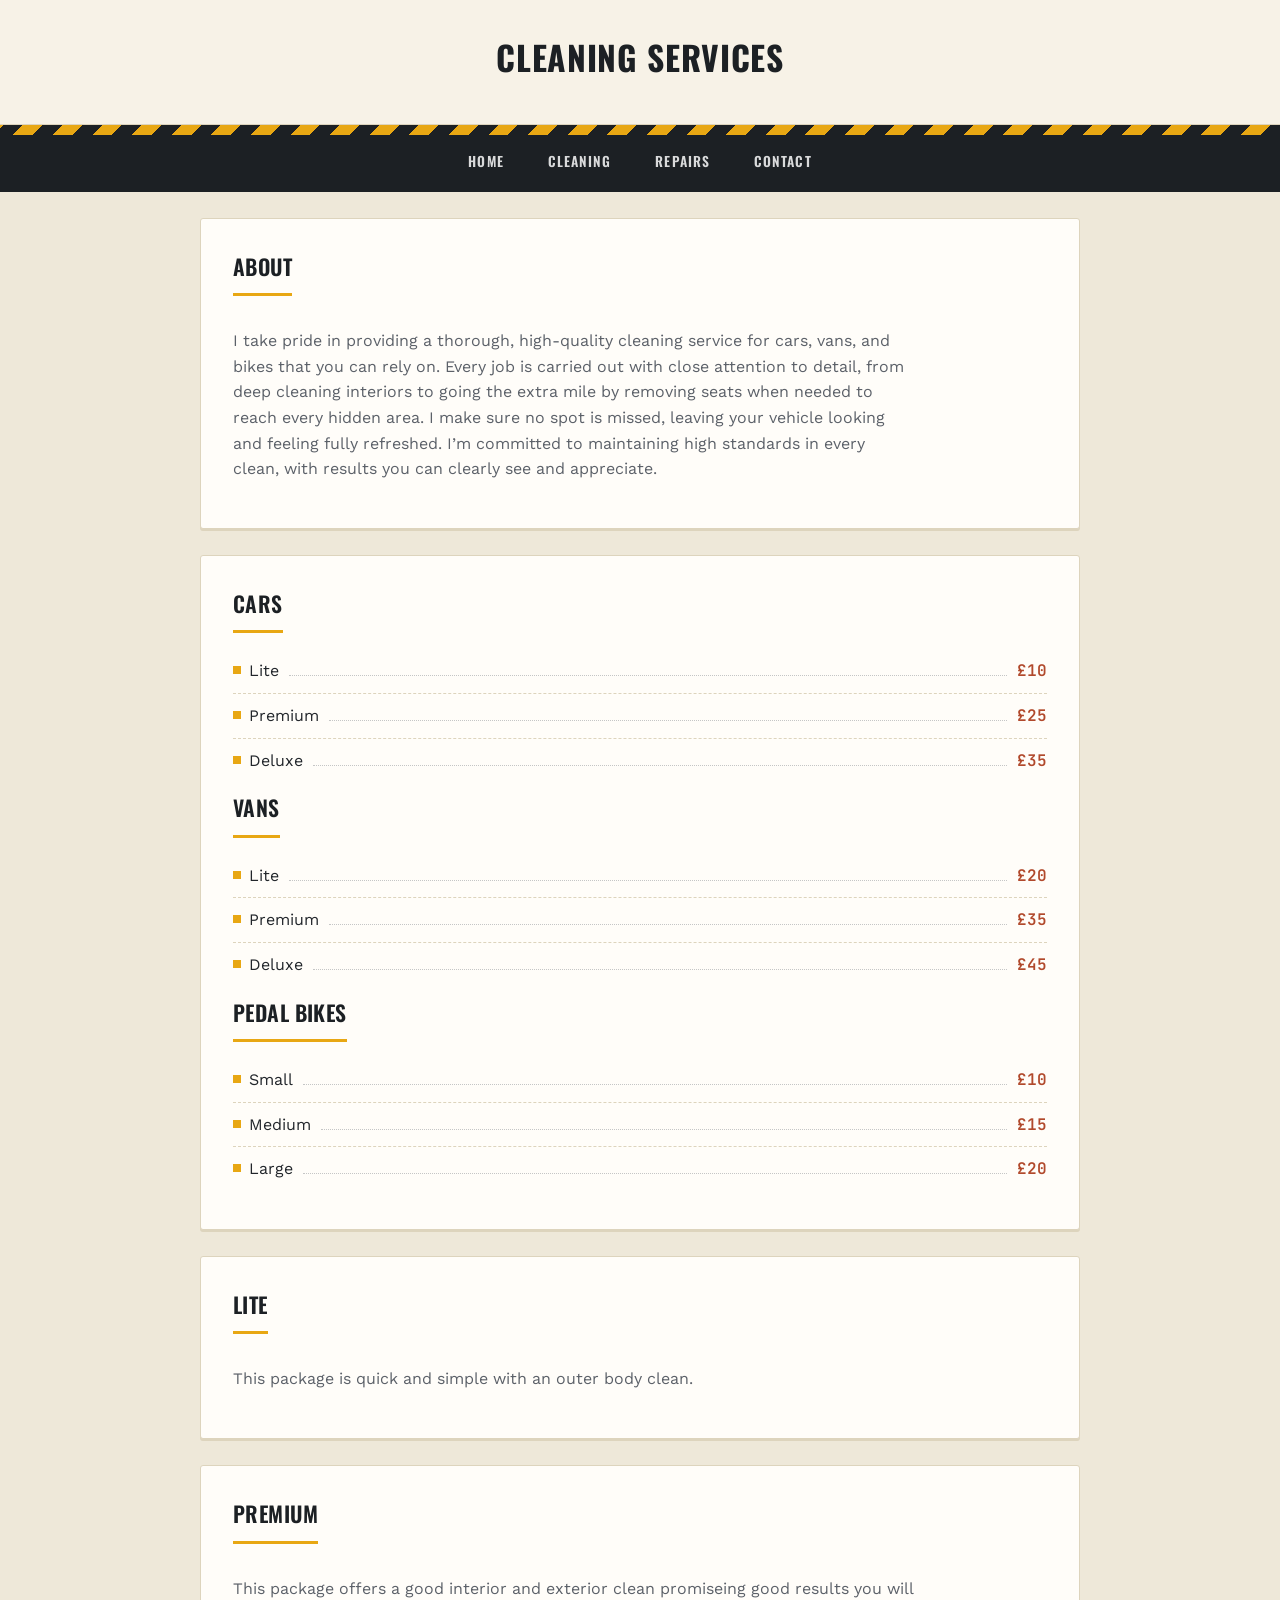
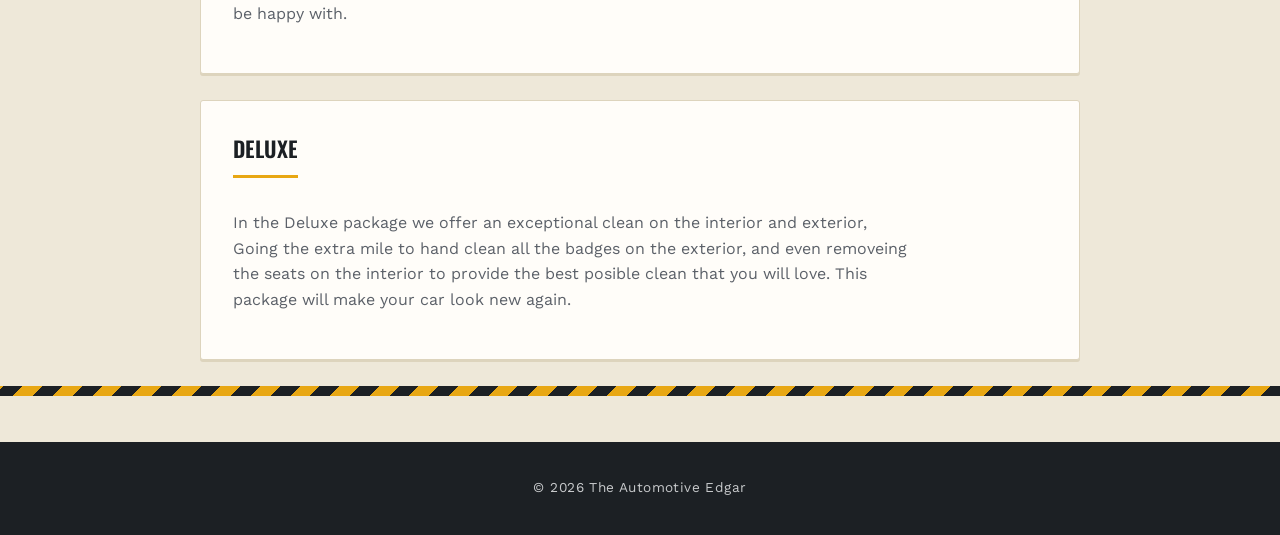
<file: cleaning.html>
<!DOCTYPE html>
<html lang="en">
<head>
  <meta charset="UTF-8">
  <meta name="viewport" content="width=device-width, initial-scale=1.0">
  <title>Cleaning Services</title>
  <link rel="stylesheet" href="style.css">
</head>
<body>

<header>
  <h1>Cleaning Services</h1>
</header>

<div class="hazard-strip" aria-hidden="true"></div>

<nav>
  <div class="nav-inner">
    <a href="index.html">Home</a>
    <a href="cleaning.html">Cleaning</a>
    <a href="repairs.html">Repairs</a>
    <a href="contact.html">Contact</a>
  </div>
</nav>

<section>
  <h2>About</h2>
  <p>
    I take pride in providing a thorough, high-quality cleaning service for cars,
	vans, and bikes that you can rely on. Every job is carried out with close attention
	to detail, from deep cleaning interiors to going the extra mile by removing seats when
	needed to reach every hidden area. I make sure no spot is missed, leaving your vehicle looking
	and feeling fully refreshed. I’m committed to maintaining high standards in every clean, with results
	you can clearly see and appreciate.
  </p>
</section>

<section>
  <h2>Cars</h2>
  <ul>
    <li><span class="item-name">Lite</span><span class="item-sep"></span><span class="item-price">£10</span></li>
    <li><span class="item-name">Premium</span><span class="item-sep"></span><span class="item-price">£25</span></li>
    <li><span class="item-name">Deluxe</span><span class="item-sep"></span><span class="item-price">£35</span></li>
  </ul>

  <h2>Vans</h2>
  <ul>
    <li><span class="item-name">Lite</span><span class="item-sep"></span><span class="item-price">£20</span></li>
    <li><span class="item-name">Premium</span><span class="item-sep"></span><span class="item-price">£35</span></li>
    <li><span class="item-name">Deluxe</span><span class="item-sep"></span><span class="item-price">£45</span></li>
  </ul>

  <h2>Pedal bikes</h2>
  <ul>
    <li><span class="item-name">Small</span><span class="item-sep"></span><span class="item-price">£10</span></li>
    <li><span class="item-name">Medium</span><span class="item-sep"></span><span class="item-price">£15</span></li>
    <li><span class="item-name">Large</span><span class="item-sep"></span><span class="item-price">£20</span></li>
  </ul>
</section>

<section>
  <h2>Lite</h2>
  <p>
This package is quick and simple with an outer body clean.
  </p>
</section>

	<section>
  <h2>Premium</h2>
  <p>
This package offers a good interior and exterior clean promiseing good results you will be happy with. 
  </p>
</section>

	<section>
  <h2>Deluxe</h2>
  <p>
In the Deluxe package we offer an exceptional clean on the interior and exterior, Going the extra mile to hand clean all the badges on the exterior,
and even removeing the seats on the interior to provide the best posible clean that you will love. This package will make your car look new again.
  </p>
</section>
	
<div class="hazard-strip" aria-hidden="true"></div>
<footer>
  <p>&copy; 2026 The Automotive Edgar</p>
</footer>

</body>
</html>
</file>
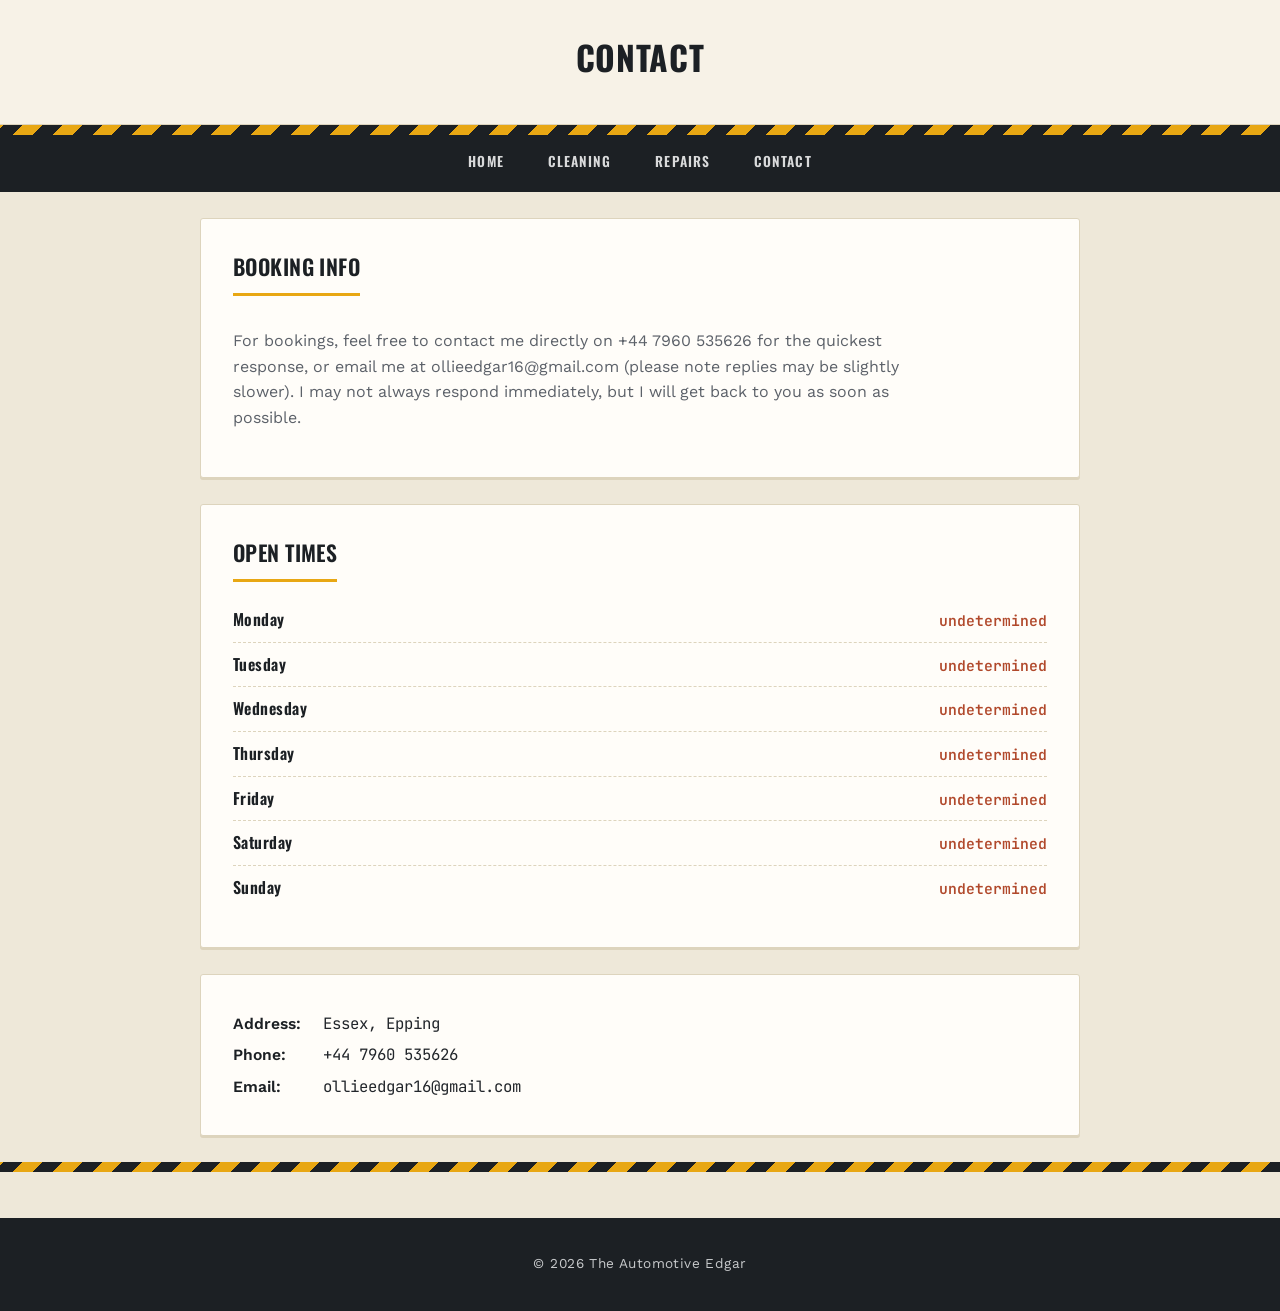
<file: contact.html>
<!DOCTYPE html>
<html lang="en">
<head>
  <meta charset="UTF-8">
  <meta name="viewport" content="width=device-width, initial-scale=1.0">
  <title>Contact</title>
  <link rel="stylesheet" href="style.css">
</head>
<body>

<header>
  <h1>Contact</h1>
</header>

<div class="hazard-strip" aria-hidden="true"></div>

<nav>
  <div class="nav-inner">
    <a href="index.html">Home</a>
    <a href="cleaning.html">Cleaning</a>
    <a href="repairs.html">Repairs</a>
    <a href="contact.html">Contact</a>
  </div>
</nav>

<section>
  <h2>Booking Info</h2>
  <p>
   For bookings, feel free to contact me directly on +44 7960 535626 for the quickest response,
   or email me at ollieedgar16@gmail.com (please note replies may be slightly slower).
 I may not always respond immediately, but I will get back to you as soon as possible.
  </p>
</section>

<section>
  <h2>Open Times</h2>
  <ul class="hours-list">
    <li class="is-open"><span class="day">Monday</span><span class="time">undetermined</span></li>
    <li class="is-open"><span class="day">Tuesday</span><span class="time">undetermined</span></li>
    <li class="is-open"><span class="day">Wednesday</span><span class="time">undetermined</span></li>
    <li class="is-open"><span class="day">Thursday</span><span class="time">undetermined</span></li>
    <li class="is-open"><span class="day">Friday</span><span class="time">undetermined</span></li>
    <li class="is-open"><span class="day">Saturday</span><span class="time">undetermined</span></li>
    <li class="is-open"><span class="day">Sunday</span><span class="time">undetermined</span></li>
  </ul>
</section>
  
<section class="contact-details">
  <p><strong>Address:</strong> Essex, Epping</p>
  <p><strong>Phone:</strong> +44 7960 535626</p>
  <p><strong>Email:</strong> ollieedgar16@gmail.com</p>
</section>

<div class="hazard-strip" aria-hidden="true"></div>
<footer>
  <p>&copy; 2026 The Automotive Edgar</p>
</footer>

</body>
</html>
</file>
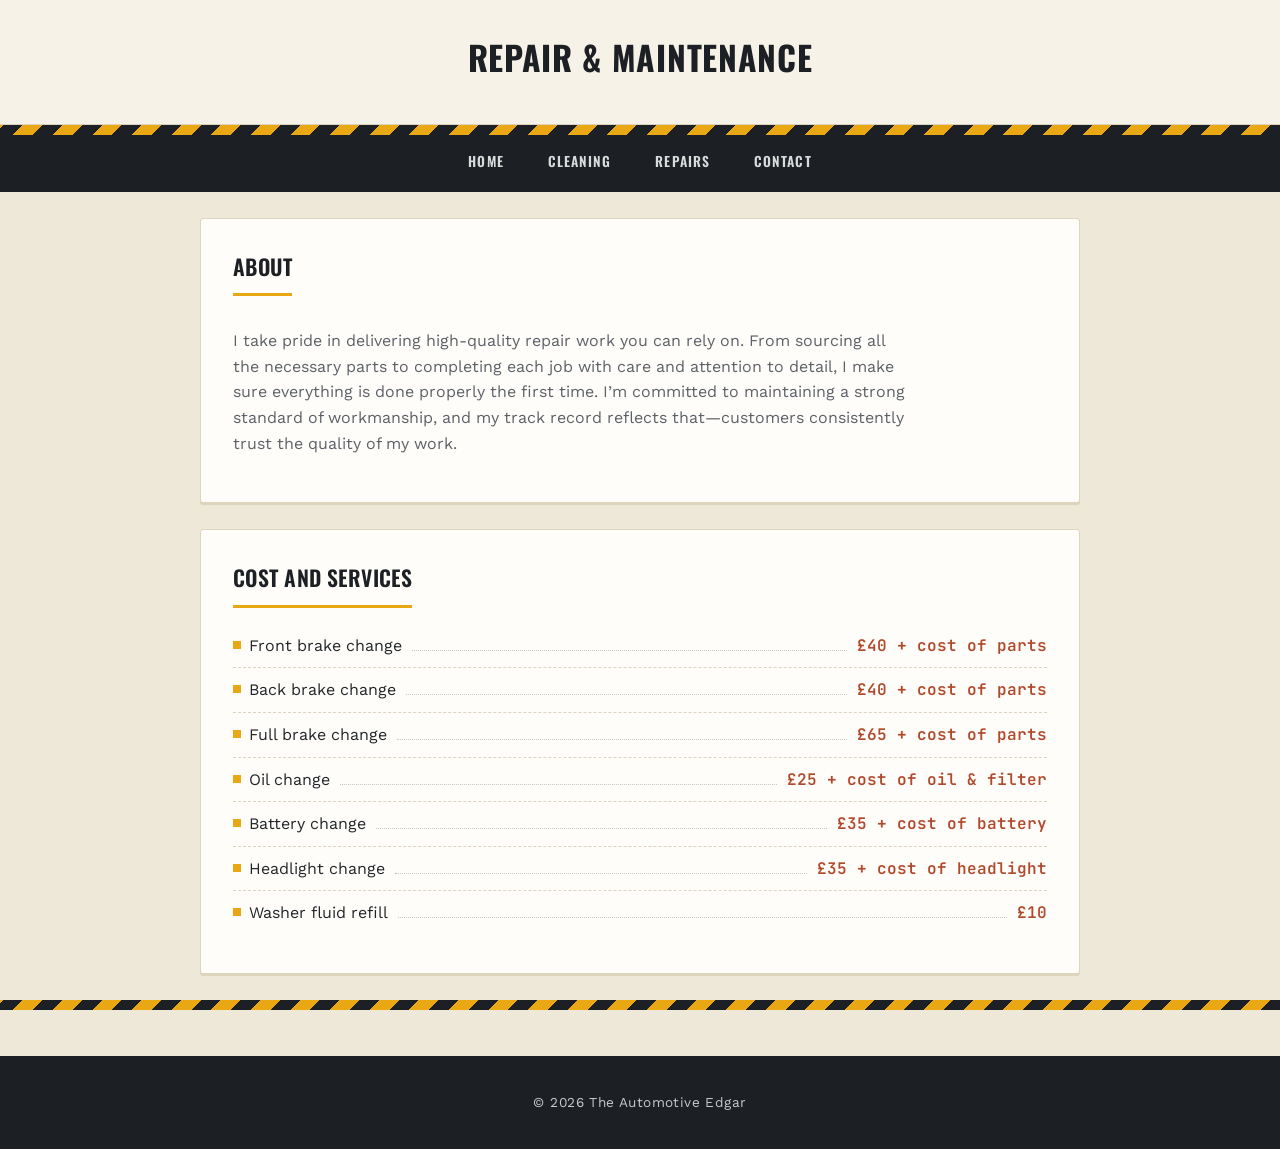
<file: repairs.html>
<!DOCTYPE html>
<html lang="en">
<head>
  <meta charset="UTF-8">
  <meta name="viewport" content="width=device-width, initial-scale=1.0">
  <title>Repairs & Maintenance</title>
  <link rel="stylesheet" href="style.css">
</head>
<body>

<header>
  <h1>Repair & Maintenance</h1>
</header>

<div class="hazard-strip" aria-hidden="true"></div>

<nav>
  <div class="nav-inner">
    <a href="index.html">Home</a>
    <a href="cleaning.html">Cleaning</a>
    <a href="repairs.html">Repairs</a>
    <a href="contact.html">Contact</a>
  </div>
</nav>

<section>
  <h2>About</h2>
  <p>
    I take pride in delivering high-quality repair work you can rely on.
	From sourcing all the necessary parts to completing each job with care and attention to detail,
	I make sure everything is done properly the first time. I’m committed to maintaining a strong
	standard of workmanship, and my track record reflects that—customers consistently trust the quality of my work.
  </p>
</section>

<section>
  <h2>Cost and Services</h2>
  <ul>
    <li><span class="item-name">Front brake change</span><span class="item-sep"></span><span class="item-price">£40 + cost of parts</span></li>
    <li><span class="item-name">Back brake change</span><span class="item-sep"></span><span class="item-price">£40 + cost of parts</span></li>
    <li><span class="item-name">Full brake change</span><span class="item-sep"></span><span class="item-price">£65 + cost of parts</span></li>
    <li><span class="item-name">Oil change</span><span class="item-sep"></span><span class="item-price">£25 + cost of oil & filter</span></li>
    <li><span class="item-name">Battery change</span><span class="item-sep"></span><span class="item-price">£35 + cost of battery</span></li>
    <li><span class="item-name">Headlight change</span><span class="item-sep"></span><span class="item-price">£35 + cost of headlight</span></li>
    <li><span class="item-name">Washer fluid refill</span><span class="item-sep"></span><span class="item-price">£10</span></li>
  </ul>
</section>

<div class="hazard-strip" aria-hidden="true"></div>
<footer>
  <p>&copy; 2026 The Automotive Edgar</p>
</footer>

</body>
</html>
</file>
<file: style.css>
/* =========================================================
   The Automotive Edgar — stylesheet
   Palette: workshop paper + hazard amber + ink charcoal
   ========================================================= */

@import url('https://fonts.googleapis.com/css2?family=Oswald:wght@500;600;700&family=Work+Sans:wght@400;500;600&family=JetBrains+Mono:wght@500;600&display=swap');

:root {
  --ink: #1c2024;
  --steel: #2b323a;
  --paper: #f7f2e7;
  --card: #fffdf9;
  --page-bg: #eee8d9;
  --amber: #e8a713;
  --amber-dark: #c68a0a;
  --rust: #b1492c;
  --text: #22262b;
  --text-soft: #5c6169;
  --line: #ddd4bd;
}

* {
  box-sizing: border-box;
  max-width: 100%;
}

html, body {
  width: 100%;
  overflow-x: hidden;
  margin: 0;
  padding: 0;
}

body {
  font-family: 'Work Sans', Arial, sans-serif;
  background-color: var(--page-bg);
  color: var(--text);
  line-height: 1.6;
}

h1, h2, h3 {
  font-family: 'Oswald', Arial, sans-serif;
  color: var(--ink);
  letter-spacing: 0.02em;
  margin-top: 0;
}

/* ---------- Hazard stripe (signature motif) ---------- */
.hazard-strip {
  height: 10px;
  width: 100%;
  background: repeating-linear-gradient(
    -45deg,
    var(--ink),
    var(--ink) 14px,
    var(--amber) 14px,
    var(--amber) 28px
  );
}

/* ---------- Header ---------- */
header {
  background-color: var(--paper);
  color: var(--ink);
  padding: 44px 20px 34px;
  text-align: center;
  border-bottom: 1px solid var(--line);
}

header img {
  width: 100%;
  max-width: 420px;
  height: auto;
  margin-bottom: 22px;
}

header h1 {
  font-size: 2.1rem;
  font-weight: 700;
  text-transform: uppercase;
  max-width: 760px;
  margin: 0 auto 10px;
  line-height: 1.25;
}

header p {
  font-family: 'JetBrains Mono', monospace;
  color: var(--rust);
  font-weight: 600;
  letter-spacing: 0.06em;
  text-transform: uppercase;
  font-size: 0.95rem;
  margin: 0;
}

/* Plain page headers (cleaning / repairs / contact) */
header:has(h1):not(:has(img)) {
  padding: 36px 20px;
}

/* ---------- Nav ---------- */
nav {
  background-color: var(--ink);
  padding: 0;
  position: sticky;
  top: 0;
  z-index: 10;
}

.nav-inner {
  display: flex;
  justify-content: center;
  flex-wrap: wrap;
}

nav a {
  color: #d9dadb;
  text-decoration: none;
  font-family: 'Oswald', Arial, sans-serif;
  font-weight: 600;
  text-transform: uppercase;
  letter-spacing: 0.08em;
  font-size: 0.85rem;
  padding: 16px 22px;
  border-bottom: 3px solid transparent;
  transition: color 0.15s ease, border-color 0.15s ease, background-color 0.15s ease;
}

nav a:hover {
  color: #fff;
  background-color: var(--steel);
  border-bottom-color: var(--amber);
}

/* ---------- Sections / cards ---------- */
section {
  background-color: var(--card);
  margin: 26px auto;
  padding: 30px 32px;
  width: 90%;
  max-width: 880px;
  border: 1px solid var(--line);
  border-radius: 3px;
  box-shadow: 0 2px 0 var(--line);
}

section h2 {
  font-size: 1.35rem;
  text-transform: uppercase;
  font-weight: 600;
  padding-bottom: 10px;
  margin-bottom: 16px;
  border-bottom: 3px solid var(--amber);
  display: inline-block;
}

section p {
  color: var(--text-soft);
  max-width: 68ch;
}

section + section {
  margin-top: 0;
}

/* ---------- Price / service lists ---------- */
section ul {
  list-style: none;
  margin: 0 0 8px;
  padding: 0;
}

section ul li {
  display: flex;
  align-items: baseline;
  gap: 10px;
  padding: 9px 0;
  border-bottom: 1px dashed var(--line);
  color: var(--text);
  font-size: 1rem;
}

section ul li:last-child {
  border-bottom: none;
}

section ul li .item-name {
  position: relative;
  padding-left: 16px;
}

section ul li .item-name::before {
  content: '';
  position: absolute;
  left: 0;
  top: 8px;
  width: 8px;
  height: 8px;
  background-color: var(--amber);
}

section ul li .item-sep {
  flex: 1;
  border-bottom: 1px dotted var(--text-soft);
  opacity: 0.35;
  margin-bottom: 5px;
}

section ul li .item-price {
  font-family: 'JetBrains Mono', monospace;
  font-weight: 600;
  color: var(--rust);
  white-space: nowrap;
  text-align: right;
}

/* ---------- Open times (contact page) ---------- */
.hours-list li {
  justify-content: space-between;
}

.hours-list .day {
  font-family: 'Oswald', Arial, sans-serif;
  font-weight: 600;
  letter-spacing: 0.03em;
  color: var(--ink);
}

.hours-list .time {
  font-family: 'JetBrains Mono', monospace;
  font-size: 0.92rem;
  color: var(--text-soft);
}

.hours-list li.is-open .time {
  color: var(--rust);
  font-weight: 600;
}

.hours-list li.is-closed .time {
  color: #9aa0a6;
  text-transform: uppercase;
  font-size: 0.8rem;
  letter-spacing: 0.05em;
}

/* ---------- Contact details ---------- */
.contact-details p {
  font-family: 'JetBrains Mono', monospace;
  font-size: 0.98rem;
  color: var(--text);
  display: flex;
  gap: 8px;
  margin: 6px 0;
}

.contact-details strong {
  font-family: 'Work Sans', Arial, sans-serif;
  font-weight: 600;
  color: var(--ink);
  min-width: 82px;
}

/* ---------- Gallery ---------- */
.gallery {
  display: flex;
  flex-wrap: wrap;
  gap: 16px;
  justify-content: center;
  padding-top: 4px;
}

.gallery img {
  width: 30%;
  min-width: 230px;
  aspect-ratio: 4 / 3;
  object-fit: cover;
  background: repeating-linear-gradient(
    -45deg,
    #e2dbc7,
    #e2dbc7 12px,
    #ece6d6 12px,
    #ece6d6 24px
  );
  border: 6px solid #fff;
  outline: 1px solid var(--line);
  border-radius: 2px;
  box-shadow: 0 3px 8px rgba(0,0,0,0.12);
  transform: rotate(-1.2deg);
  transition: transform 0.2s ease, box-shadow 0.2s ease;
}

.gallery img:nth-child(even) {
  transform: rotate(1.2deg);
}

.gallery img:hover {
  transform: rotate(0deg) scale(1.02);
  box-shadow: 0 6px 16px rgba(0,0,0,0.18);
}

/* ---------- Footer ---------- */
footer {
  background-color: var(--ink);
  color: #c7c9cb;
  text-align: center;
  padding: 22px 20px;
  margin-top: 46px;
  font-size: 0.85rem;
  letter-spacing: 0.03em;
}

/* Prevent text stretching page */
li, p, a, h1, h2, h3 {
  word-wrap: break-word;
  overflow-wrap: break-word;
}

/* EXTRA FIX for contact page (email/phone wrapping) */
section p {
  overflow-wrap: anywhere;
  word-break: break-word;
}
.contact-details p,
.hours-list li {
  overflow-wrap: normal;
  word-break: normal;
}

/* ---------- Mobile ---------- */
@media (max-width: 768px) {

  header {
    padding: 30px 16px 24px;
  }

  header img {
    max-width: 280px;
  }

  header h1 {
    font-size: 1.4rem;
  }

  nav a {
    padding: 13px 16px;
    font-size: 0.8rem;
  }

  section {
    width: 94%;
    padding: 22px 18px;
  }

  section ul li {
    font-size: 0.94rem;
  }

  .contact-details strong {
    min-width: 70px;
  }

  .gallery img {
    width: 100%;
    min-width: 0;
    transform: none;
  }
}
</file>
